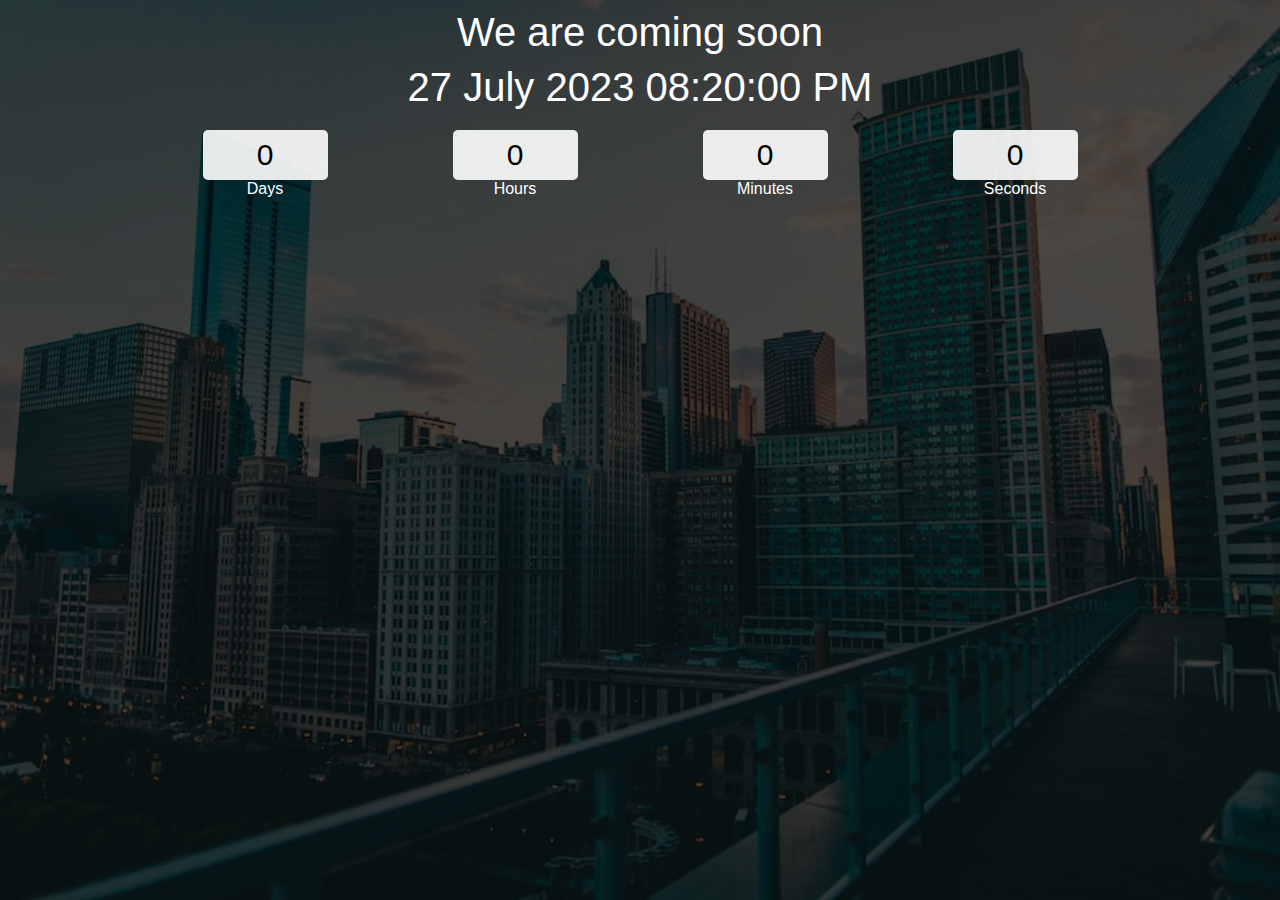
<file: countdown timer/index.html>
<!DOCTYPE html>
<html lang="en">

<head>
    <meta charset="UTF-8">
    <meta http-equiv="X-UA-Compatible" content="IE=edge">
    <meta name="viewport" content="width=device-width, initial-scale=1.0">
    <title>Document</title>
    <link rel="stylesheet" href="./index.css">
</head>

<body>
    <div class="main">
        <div class="overlay">
            <div class="title">We are coming soon</div>
            <div class="title" id="end-date">20 March 2022 10:00 PM</div>
            <div class="col">
                <div>
                    <input type="text" readonly value="0">
                    <br/>
                    <label for="">Days</label>
                </div>
                <div>
                    <input type="text" readonly value="0">
                    <br/>
                    <label for="">Hours</label>
                </div>
                <div>
                    <input type="text" readonly value="0">
                    <br/>
                    <label for="">Minutes</label>
                </div>
                <div>
                    <input type="text" readonly value="0">
                    <br/>
                    <label for="">Seconds</label>
                </div>
            </div>
        </div>
    </div>
    <script src="./index.js"></script>
</body>

</html>
</file>
<file: countdown timer/index.css>
* {
    padding: 0;
    margin: 0;
    box-sizing: border-box;
    font-family: 'Poppins', sans-serif;
}

@import url('https://fonts.googleapis.com/css2?family=Poppins:wght@100&display=swap');
.main {
    width: 100%;
    height: 100vh;
    background: url('./backgroundimage.jfif') center center;
    background-size: cover;
}

.overlay {
    width: 100%;
    height: 100%;
    display: flex;
    align-items: center;
    flex-direction: column;
    background-color: rgba(0, 0, 0, 0.7);
}

.title {
    margin-top: 10px;
    color: white;
    text-align: center;
    font-size: 2.5rem;
}

.col {
    margin-top: 20px;
    width: 90%;
    display: flex;
    justify-content: center;
    color: white;
}

.col div {
    width: 250px;
    text-align: center;
}

input {
    width: 50%;
    background-color: rgba(255, 255, 255, 0.9);
    border-color: transparent;
    border-radius: 5px;
    height: 50px;
    text-align: center;
    font-size: 30px;
}
</file>
